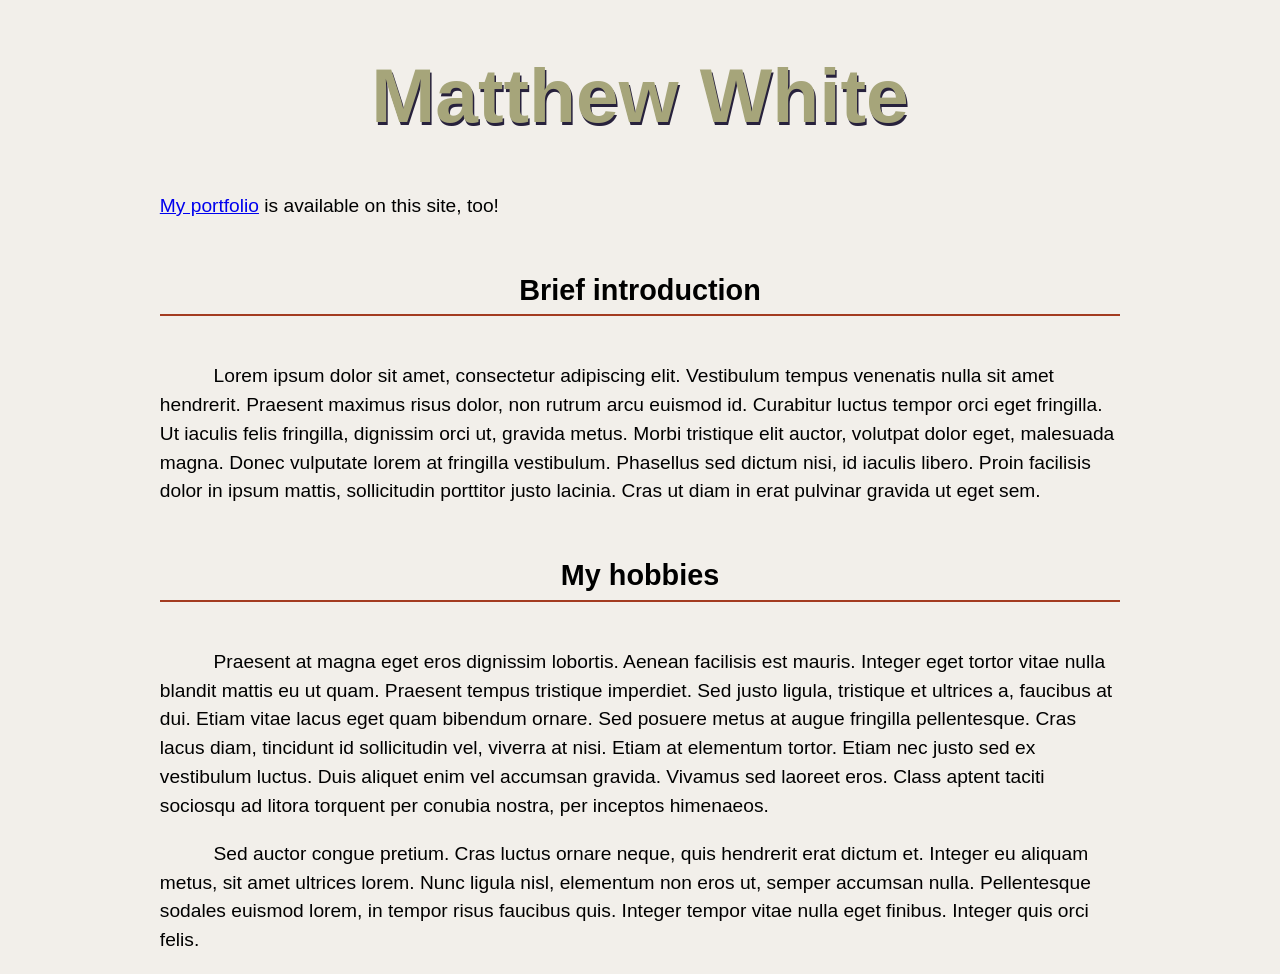
<file: index.html>
<!DOCTYPE html>
<html lang="en">
  <head>
    <meta charset="UTF-8" />
    <meta name="viewport" content="width=device-width, initial-scale=1.0" />
    <link rel="stylesheet" href="./styles/main.css">
    <title>About Me</title>
  </head>
  <body>
    <h1>Matthew White</h1>

    <nav>
      <p>
        <a href="./portfolio.html">My portfolio</a> is available on this site,
        too!
      </p>
    </nav>

    <section>
      <h2>Brief introduction</h2>

      <p>
        Lorem ipsum dolor sit amet, consectetur adipiscing elit. Vestibulum
        tempus venenatis nulla sit amet hendrerit. Praesent maximus risus dolor,
        non rutrum arcu euismod id. Curabitur luctus tempor orci eget fringilla.
        Ut iaculis felis fringilla, dignissim orci ut, gravida metus. Morbi
        tristique elit auctor, volutpat dolor eget, malesuada magna. Donec
        vulputate lorem at fringilla vestibulum. Phasellus sed dictum nisi, id
        iaculis libero. Proin facilisis dolor in ipsum mattis, sollicitudin
        porttitor justo lacinia. Cras ut diam in erat pulvinar gravida ut eget
        sem.
      </p>
    </section>

    <section>
      <h2>My hobbies</h2>

      <p>
        Praesent at magna eget eros dignissim lobortis. Aenean facilisis est
        mauris. Integer eget tortor vitae nulla blandit mattis eu ut quam.
        Praesent tempus tristique imperdiet. Sed justo ligula, tristique et
        ultrices a, faucibus at dui. Etiam vitae lacus eget quam bibendum
        ornare. Sed posuere metus at augue fringilla pellentesque. Cras lacus
        diam, tincidunt id sollicitudin vel, viverra at nisi. Etiam at elementum
        tortor. Etiam nec justo sed ex vestibulum luctus. Duis aliquet enim vel
        accumsan gravida. Vivamus sed laoreet eros. Class aptent taciti sociosqu
        ad litora torquent per conubia nostra, per inceptos himenaeos.
      </p>

      <p>
        Sed auctor congue pretium. Cras luctus ornare neque, quis hendrerit erat
        dictum et. Integer eu aliquam metus, sit amet ultrices lorem. Nunc
        ligula nisl, elementum non eros ut, semper accumsan nulla. Pellentesque
        sodales euismod lorem, in tempor risus faucibus quis. Integer tempor
        vitae nulla eget finibus. Integer quis orci felis.
      </p>
    </section>
  </body>
</html>
</file>
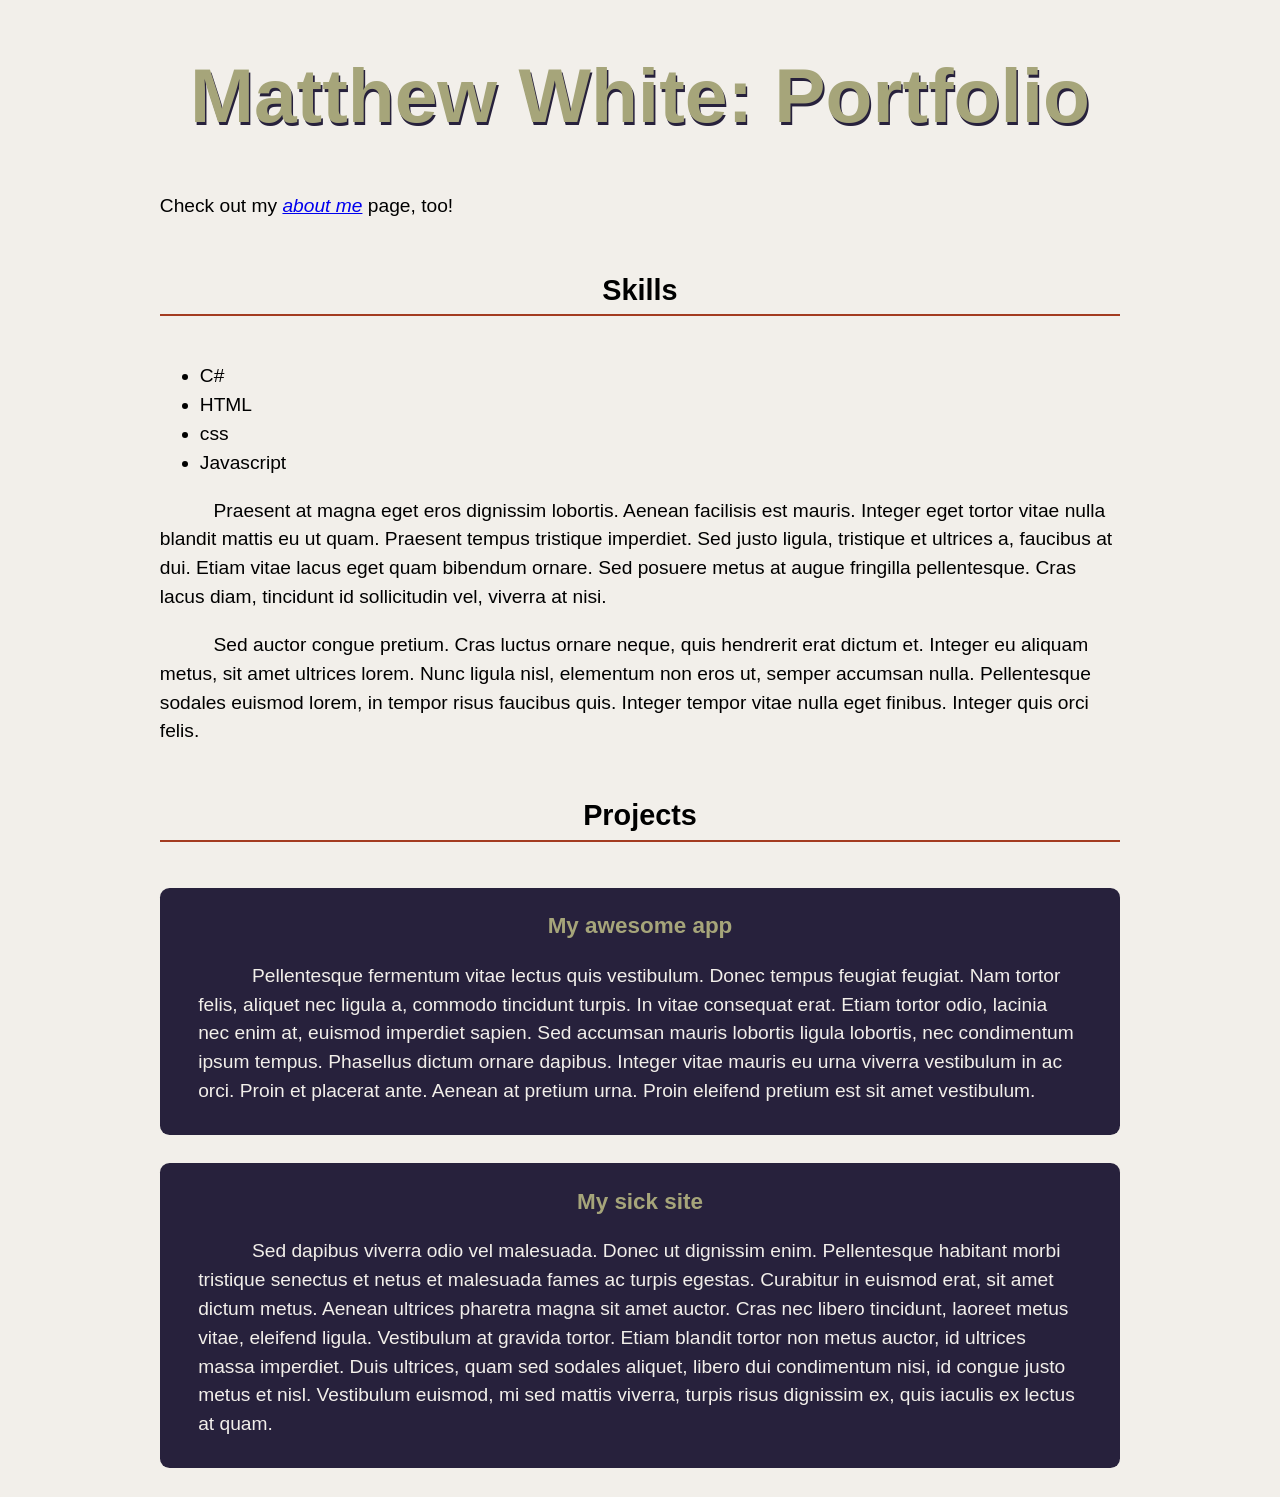
<file: portfolio.html>
<!DOCTYPE html>
<html lang="en">
  <head>
    <meta charset="UTF-8" />
    <meta name="viewport" content="width=device-width, initial-scale=1.0" />
    <link rel="stylesheet" href="./styles/main.css" />
    <title>Portfolio</title>
  </head>
  <body>
    <h1>Matthew White: Portfolio</h1>

    <nav>
      <p>
        Check out my <a href="./index.html"><em>about me</em></a> page, too!
      </p>
    </nav>

    <section>
      <h2>Skills</h2>
      <ul>
        <li>C#</li>
        <li>HTML</li>
        <li>css</li>
        <li>Javascript</li>

      </ul>

      <p>
        Praesent at magna eget eros dignissim lobortis. Aenean facilisis est
        mauris. Integer eget tortor vitae nulla blandit mattis eu ut quam.
        Praesent tempus tristique imperdiet. Sed justo ligula, tristique et
        ultrices a, faucibus at dui. Etiam vitae lacus eget quam bibendum
        ornare. Sed posuere metus at augue fringilla pellentesque. Cras lacus
        diam, tincidunt id sollicitudin vel, viverra at nisi.
      </p>

      <p>
        Sed auctor congue pretium. Cras luctus ornare neque, quis hendrerit erat
        dictum et. Integer eu aliquam metus, sit amet ultrices lorem. Nunc
        ligula nisl, elementum non eros ut, semper accumsan nulla. Pellentesque
        sodales euismod lorem, in tempor risus faucibus quis. Integer tempor
        vitae nulla eget finibus. Integer quis orci felis.
      </p>
    </section>

    <section>
      <h2>Projects</h2>

      <div class="project">
        <h3>My awesome app</h3>

        <p>
          Pellentesque fermentum vitae lectus quis vestibulum. Donec tempus
          feugiat feugiat. Nam tortor felis, aliquet nec ligula a, commodo
          tincidunt turpis. In vitae consequat erat. Etiam tortor odio, lacinia
          nec enim at, euismod imperdiet sapien. Sed accumsan mauris lobortis
          ligula lobortis, nec condimentum ipsum tempus. Phasellus dictum ornare
          dapibus. Integer vitae mauris eu urna viverra vestibulum in ac orci.
          Proin et placerat ante. Aenean at pretium urna. Proin eleifend pretium
          est sit amet vestibulum.
        </p>
      </div>

      <div class="project">
        <h3>My sick site</h3>

        <p>
          Sed dapibus viverra odio vel malesuada. Donec ut dignissim enim.
          Pellentesque habitant morbi tristique senectus et netus et malesuada
          fames ac turpis egestas. Curabitur in euismod erat, sit amet dictum
          metus. Aenean ultrices pharetra magna sit amet auctor. Cras nec libero
          tincidunt, laoreet metus vitae, eleifend ligula. Vestibulum at gravida
          tortor. Etiam blandit tortor non metus auctor, id ultrices massa
          imperdiet. Duis ultrices, quam sed sodales aliquet, libero dui
          condimentum nisi, id congue justo metus et nisl. Vestibulum euismod,
          mi sed mattis viverra, turpis risus dignissim ex, quis iaculis ex
          lectus at quam.
        </p>
      </div>
    </section>
  </body>
</html>
</file>
<file: styles/main.css>
/*
 * https://coolors.co/27213c-5a352a-a33b20-a47963-a6a57a
 *
 * #27213C - Dark Purple
 * #5A352A - Caput Mortuum
 * #A33B20 - Rufous
 * #A47963 - Chamoisee
 * #A6A57A - Sage
 */

:root {
    font-family: sans-serif;
    background-color: #F2EFEA;
    color: black;
}

body {
    max-width: 90ch;
    margin: 0 auto;
    line-height: 1.5;
    font-size: 1.2rem;
}

h1, h2, h3 {
    text-align: center;
    line-height: normal;
}

h1 {
    font-size: 4em;
    font-weight: 900;
    text-shadow: 0.02em 0.04em #27213C;
    color: #A6A57A;
}

h2 {
    border-bottom: 0.1em solid #A33B20;
    padding: 0.25em;
    margin: 1.6em 0;
}

section p {
    text-indent: 2.8em;
}

.project {
    background-color: #27213C;
    color: #F2EFEA;
    padding: 0.5em 2em;
    border-radius: 0.5em;
    margin-bottom: 1.5em;
}

.project h3 {
    color: #A6A57A;
    margin-top: 1rem;
}
</file>
